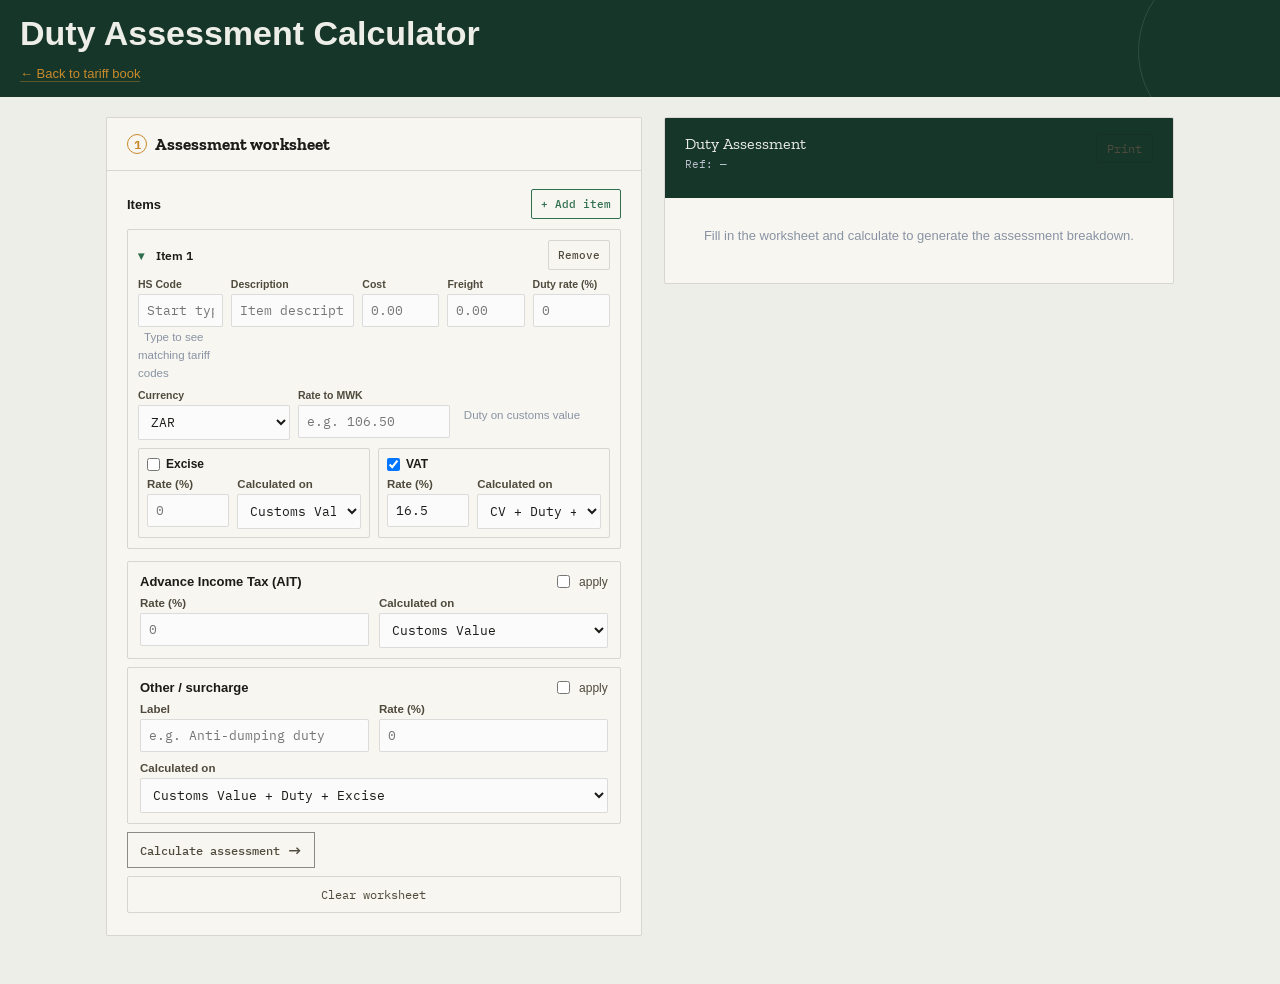
<file: duty-calculator.html>
<!DOCTYPE html>
<html lang="en">
<head>
<meta charset="UTF-8">
<meta name="viewport" content="width=device-width, initial-scale=1.0">
<title>Duty Assessment Calculator — Customs &amp; Excise Tariff Book</title>
<style>
  @import url('https://fonts.googleapis.com/css2?family=Zilla+Slab:wght@400;500;600;700&family=IBM+Plex+Sans:wght@400;500;600&family=IBM+Plex+Mono:wght@400;500;600&display=swap');

  :root{
    --forest:#16362A;
    --forest-light:#22493A;
    --paper:#EDEEE7;
    --card:#F7F6F1;
    --ink:#1C1B17;
    --ink-soft:#4F4A3C;
    --amber:#C98A2B;
    --red:#9B3A2E;
    --sage:#5C7A62;
    --line:rgba(28,27,23,0.14);
    --brass:#C98A2B;
    --brass-soft:#F3E6C8;
    --ledger:#2F6F4E;
    --danger:#9B3A2E;
  }
  *{box-sizing:border-box;}
  body{
    margin:0;
    background:var(--paper);
    color:var(--ink);
    font-family:'SF Pro Display', 'SF Pro Text', -apple-system, BlinkMacSystemFont, 'Segoe UI', sans-serif;
    -webkit-font-smoothing:antialiased;
    transition: background 0.2s ease, color 0.2s ease;
  }

  body.dark-theme {
    --forest:#c8f1d5;
    --forest-light:#dff8e7;
    --paper:#212222;
    --card:#2a2b2b;
    --ink:#f8fafc;
    --ink-soft:#e2e8f0;
    --amber:#fbbf24;
    --red:#fda4af;
    --sage:#9ae6b4;
    --line:rgba(255,255,255,0.14);
    --brass:#fbbf24;
    --brass-soft:#3b2f1d;
    --ledger:#9ae6b4;
    --danger:#fda4af;
    background:#212222;
    color:#f8fafc;
  }

  body.dark-theme header.top{
    background:#171818;
    color:#f8fafc;
  }

  body.dark-theme .card,
  body.dark-theme .slip,
  body.dark-theme .duty-line,
  body.dark-theme .card-body,
  body.dark-theme .slip-body,
  body.dark-theme .slip-total,
  body.dark-theme .slip-foot,
  body.dark-theme .empty-note,
  body.dark-theme .slip-head {
    background:#222323 !important;
    color:#f8fafc;
    border-color:rgba(255,255,255,0.12);
  }

  body.dark-theme .slip-head .t1,
  body.dark-theme .slip-head .t2 {
    color:#f8fafc !important;
  }

  body.dark-theme .slip-body,
  body.dark-theme .slip-total,
  body.dark-theme .slip-foot,
  body.dark-theme .slip-row,
  body.dark-theme .slip-row .label,
  body.dark-theme .slip-row .amt {
    background:#222323 !important;
    color:#f8fafc !important;
    border-color:rgba(255,255,255,0.12);
  }

  body.dark-theme input[type=text],
  body.dark-theme input[type=number],
  body.dark-theme select,
  body.dark-theme button.reset {
    background:#333434;
    color:#f8fafc;
    border-color:rgba(255,255,255,0.12);
  }

  body.dark-theme .field label,
  body.dark-theme .toggle,
  body.dark-theme .slip-row .label,
  body.dark-theme .slip-foot,
  body.dark-theme .field .hint {
    color:#e2e8f0;
  }
  header.top{
    background:var(--forest);
    color:var(--paper);
    padding:14px 20px 16px;
    position:relative;
    overflow:hidden;
  }
  header.top::after{
    content:"";
    position:absolute;
    right:-40px; top:-40px;
    width:180px; height:180px;
    border:1px solid rgba(239,232,216,0.12);
    border-radius:50%;
  }
  header.top .eyebrow{
    font-family:'IBM Plex Mono', monospace;
    font-size:12px;
    letter-spacing:0.14em;
    text-transform:uppercase;
    color:var(--brass);
    margin:0 0 6px;
  }
  header.top h1{
    font-family:'SF Pro Display', 'SF Pro Text', -apple-system, BlinkMacSystemFont, 'Segoe UI', sans-serif;
    font-weight:600;
    font-size:clamp(24px,4vw,34px);
    margin:0 0 6px;
    max-width:640px;
  }
  header.top p{
    margin:0;
    font-size:14px;
    color:rgba(255,255,255,0.82);
    max-width:520px;
  }
  a.back{
    color:var(--amber);
    font-size:13px;
    text-decoration:none;
    border-bottom:1px solid rgba(201,138,43,0.4);
  }
  main{
    max-width:1100px;
    margin:0 auto;
    padding:20px 16px 48px;
    display:grid;
    grid-template-columns:1fr;
    gap:22px;
  }
  @media(min-width:920px){
    main{grid-template-columns: 1.05fr 1fr; align-items:start;}
  }
  @media(max-width:920px){
    .slip{position:static; top:auto;}
  }
  @media(max-width:640px){
    header.top{padding:12px 14px 14px;}
    header.top h1{font-size:clamp(20px,5vw,26px);}
    .card-body{padding:14px 12px 16px;}
    .row, .row3{grid-template-columns:1fr; gap:8px;}
    .duty-line{padding:8px 10px;}
    .slip-head{padding:12px 14px; flex-direction:column; gap:6px;}
    .slip-body{padding:14px 14px 6px;}
    .slip-total{padding:12px 14px;}
    .slip-foot{padding:10px 14px 14px; flex-direction:column; gap:4px;}
  }
  .card{
    background:var(--card);
    border:1px solid var(--line);
    border-radius:2px;
  }
  .card h2{
    font-family:'Zilla Slab', serif;
    font-size:17px;
    margin:0;
    padding:16px 20px;
    border-bottom:1px solid var(--line);
    display:flex; align-items:center; gap:8px;
  }
  .card h2 .num{
    font-family:'IBM Plex Mono', monospace;
    font-size:12px;
    color:var(--brass);
    border:1px solid var(--brass);
    border-radius:50%;
    width:20px;height:20px;
    display:flex;align-items:center;justify-content:center;
  }
  .card-body{padding:18px 20px 22px;}
  .field{margin-bottom:10px;}
  .field label{
    display:block;
    font-size:11.5px;
    font-weight:600;
    color:var(--ink-soft);
    margin-bottom:4px;
  }
  .field .hint{
    font-size:11.5px;
    color:#8993A3;
    font-weight:400;
    margin-left:6px;
  }
  input[type=text], input[type=number], select{
    width:100%;
    padding:7px 8px;
    border:1px solid var(--line);
    border-radius:2px;
    font-family:'IBM Plex Mono', monospace;
    font-size:13px;
    background:#FBFBFC;
    color:var(--ink);
  }
  input:focus, select:focus{
    outline:2px solid var(--brass);
    outline-offset:1px;
    background:#fff;
  }
  .row{display:grid; grid-template-columns:1fr 1fr; gap:10px;}
  .row3{display:grid; grid-template-columns:1fr 1fr 1fr; gap:10px;}
  @media(max-width:480px){.row3{grid-template-columns:1fr;}}

  .items-head{display:flex;align-items:center;justify-content:space-between;gap:10px;margin-bottom:10px;}
  .items-head strong{font-size:13px;}
  .items-list{display:grid;gap:10px;margin-bottom:12px;}
  .item-row{border:1px solid var(--line);border-radius:2px;padding:10px;}
  .item-row.collapsed{padding-bottom:10px;}
  .item-row-head{display:flex;align-items:center;justify-content:space-between;gap:10px;font-size:12px;font-weight:600;}
  .item-toggle{flex:1;min-width:0;text-align:left;border:0;background:transparent;color:var(--ink);padding:4px 0;font:600 12px 'IBM Plex Sans',sans-serif;cursor:pointer;overflow:hidden;text-overflow:ellipsis;white-space:nowrap;}
  .item-toggle::before{content:'▸';display:inline-block;width:18px;color:var(--ledger);}
  .item-row:not(.collapsed) .item-toggle::before{content:'▾';}
  .item-content{padding-top:8px;}
  .item-row.collapsed .item-content{display:none;}
  .item-fields{display:grid;grid-template-columns:1.1fr 1.6fr 1fr 1fr 1fr;gap:8px;}
  .item-fields .field{margin:0;min-width:0;}
  .item-fields .field label{font-size:10.5px;}
  .item-fields.secondary{grid-template-columns:1fr 1fr 1fr;margin-top:8px;}
  .item-tax-fields{display:grid;grid-template-columns:1fr 1fr;gap:8px;margin-top:8px;}
  .item-tax{border:1px solid var(--line);border-radius:2px;padding:8px;min-width:0;}
  .item-tax-head{display:flex;align-items:center;justify-content:space-between;gap:8px;margin-bottom:7px;font-size:12px;font-weight:600;}
  .item-tax-head label{display:flex;align-items:center;gap:6px;cursor:pointer;}
  .item-tax-head input{margin:0;}
  .item-tax-inputs{display:grid;grid-template-columns:1fr 1.5fr;gap:8px;}
  .item-tax-inputs .field{margin:0;min-width:0;}
  .assessment-item{border:1px solid var(--line);border-radius:2px;padding:12px;margin:0 0 12px;background:var(--card);}
  .assessment-item-head{display:flex;align-items:flex-start;justify-content:space-between;gap:10px;padding-bottom:8px;margin-bottom:4px;border-bottom:1px solid var(--line);}
  .assessment-item-head strong{font-family:'Zilla Slab',serif;font-size:14px;}
  button.edit-item{border:1px solid #8A8A86;border-radius:2px;background:transparent;color:var(--ink-soft);padding:5px 8px;font:500 10px 'IBM Plex Mono',monospace;cursor:pointer;}
  button.edit-item:hover{background:var(--brass-soft);}
  .item-row.is-editing{outline:2px solid var(--brass);outline-offset:2px;}
  button.add-item,button.remove-item{border:1px solid var(--line);border-radius:2px;background:transparent;color:var(--ink-soft);padding:7px 9px;font:500 11px 'IBM Plex Mono',monospace;cursor:pointer;}
  button.add-item{border-color:var(--ledger);color:var(--ledger);}
  button.add-item:hover,button.remove-item:hover{background:var(--brass-soft);}
  @media(max-width:640px){.item-fields{grid-template-columns:1fr 1fr;}}

  .duty-line{
    border:1px solid var(--line);
    border-radius:2px;
    padding:10px 12px;
    margin-bottom:8px;
  }
  .duty-line-head{
    display:flex; align-items:center; justify-content:space-between;
    margin-bottom:6px;
  }
  .duty-line-head strong{font-size:13px;}
  .toggle{
    display:flex; align-items:center; gap:6px;
    font-size:12px; color:var(--ink-soft);
  }
  .toggle input{width:auto;}

  button.calc{
    display:flex;
    align-items:center;
    justify-content:center;
    gap:8px;
    width:auto;
    min-height:36px;
    background:transparent;
    color:var(--ink-soft);
    border:1px solid #8A8A86;
    padding:7px 12px;
    font-family:'IBM Plex Mono', monospace;
    font-size:12px;
    font-weight:500;
    cursor:pointer;
    margin-top:6px;
    transition:background 0.15s ease, border-color 0.15s ease;
  }
  button.calc:hover{background:var(--brass-soft);border-color:#666660;}
  button.calc:focus-visible{outline:2px solid var(--forest);outline-offset:2px;}
  button.calc .calc-arrow{font:500 16px 'IBM Plex Sans',sans-serif;line-height:1;}
  button.reset{
    width:100%;
    background:transparent;
    border:1px solid var(--line);
    color:var(--ink-soft);
    padding:10px;
    font-family:'IBM Plex Mono', monospace;
    font-size:12px;
    border-radius:2px;
    cursor:pointer;
    margin-top:8px;
  }

  /* Assessment slip */
  .slip{
    position:sticky;
    top:20px;
    background:var(--card);
    border:1px solid var(--line);
    border-radius:2px;
    padding:0;
    overflow:hidden;
  }
  .slip-head{
    background:var(--forest);
    color:var(--paper);
    padding:16px 20px;
    display:flex;
    justify-content:space-between;
    align-items:flex-start;
  }
  .slip-head .t1{
    font-family:'Zilla Slab', serif;
    font-size:16px;
    margin:0;
  }
  .slip-head .t2{
    font-family:'IBM Plex Mono', monospace;
    font-size:11px;
    color:#B9BFCB;
    margin-top:4px;
  }
  .slip-body{padding:18px 20px 6px; position:relative;}
  .slip-row{
    display:flex;
    justify-content:space-between;
    align-items:baseline;
    font-size:13.5px;
    padding:7px 0;
    border-bottom:1px dashed var(--line);
    gap:10px;
  }
  .slip-row .label{color:var(--ink-soft);}
  .slip-row .label .basis{
    display:block;
    font-size:10.5px;
    color:#9AA3B1;
    font-family:'IBM Plex Mono', monospace;
    margin-top:2px;
  }
  .slip-row .amt{
    font-family:'IBM Plex Mono', monospace;
    font-weight:600;
    white-space:nowrap;
  }
  .slip-row.cv{font-weight:600;}
  .slip-total{
    display:flex;justify-content:space-between;align-items:center;
    padding:16px 20px;
    background:var(--brass-soft);
    border-top:1px solid var(--line);
  }
  .slip-total .label{
    font-family:'Zilla Slab', serif;
    font-size:15px;
    font-weight:600;
  }
  .slip-total .amt{
    font-family:'IBM Plex Mono', monospace;
    font-size:20px;
    font-weight:700;
    color:var(--ledger);
  }
  .slip-foot{
    padding:10px 20px 18px;
    font-size:11.5px;
    color:#8993A3;
    display:flex;
    justify-content:space-between;
  }
  .stamp{
    position:absolute;
    right:18px;
    top:8px;
    width:88px;height:88px;
    border:2.5px solid var(--brass);
    border-radius:50%;
    display:flex;
    align-items:center;
    justify-content:center;
    text-align:center;
    color:var(--brass);
    font-family:'IBM Plex Mono', monospace;
    font-size:11px;
    font-weight:700;
    letter-spacing:0.05em;
    text-transform:uppercase;
    line-height:1.3;
    transform:rotate(-14deg) scale(0.6);
    opacity:0;
    pointer-events:none;
    transition:transform 0.45s cubic-bezier(.2,1.4,.4,1), opacity 0.3s ease;
  }
  .stamp.show{
    opacity:0.9;
    transform:rotate(-14deg) scale(1);
  }
  .empty-note{
    padding:30px 20px 40px;
    color:#8993A3;
    font-size:13px;
    text-align:center;
  }
  .print-btn{
    background:transparent;
    border:1px solid var(--line);
    color:var(--ink-soft);
    font-family:'IBM Plex Mono', monospace;
    font-size:11.5px;
    padding:6px 10px;
    border-radius:2px;
    cursor:pointer;
  }
  @media print{
    header.top, .card:not(.slip), .print-btn{display:none;}
    body{background:#fff;}
    .slip{border:none;}
  }
</style>
</head>
<body>

<header class="top">
  <h1>Duty Assessment Calculator</h1>
  <p style="margin-top:12px;"><a class="back" href="index.html">&larr; Back to tariff book</a></p>
</header>

<main>
  <section class="card">
    <h2><span class="num">1</span> Assessment worksheet</h2>
    <div class="card-body">

      <div class="items-head">
        <strong>Items</strong>
        <button class="add-item" type="button" onclick="addItemRow()">+ Add item</button>
      </div>
      <datalist id="hsCodeOptions"></datalist>
      <div id="itemsList" class="items-list" aria-live="polite"></div>

      <div class="duty-line">
        <div class="duty-line-head">
          <strong>Advance Income Tax (AIT)</strong>
          <span class="toggle"><input type="checkbox" id="aitOn"> apply</span>
        </div>
        <div class="row">
          <div class="field" style="margin-bottom:0;">
            <label>Rate (%)</label>
            <input type="number" id="aitRate" placeholder="0" step="0.01" min="0">
          </div>
          <div class="field" style="margin-bottom:0;">
            <label>Calculated on</label>
            <select id="aitBasis">
              <option value="cv" selected>Customs Value</option>
              <option value="cv_duty">Customs Value + Duty</option>
              <option value="cv_duty_excise">Customs Value + Duty + Excise</option>
            </select>
          </div>
        </div>
      </div>

      <div class="duty-line">
        <div class="duty-line-head">
          <strong>Other / surcharge</strong>
          <span class="toggle"><input type="checkbox" id="otherOn"> apply</span>
        </div>
        <div class="row">
          <div class="field" style="margin-bottom:0;">
            <label>Label</label>
            <input type="text" id="otherLabel" placeholder="e.g. Anti-dumping duty">
          </div>
          <div class="field" style="margin-bottom:0;">
            <label>Rate (%)</label>
            <input type="number" id="otherRate" placeholder="0" step="0.01" min="0">
          </div>
        </div>
        <div class="field" style="margin-bottom:0; margin-top:10px;">
          <label>Calculated on</label>
          <select id="otherBasis">
            <option value="cv">Customs Value</option>
            <option value="cv_duty">Customs Value + Duty</option>
            <option value="cv_duty_excise" selected>Customs Value + Duty + Excise</option>
          </select>
        </div>
      </div>

      <button class="calc" onclick="calculate()"><span>Calculate assessment</span><span class="calc-arrow" aria-hidden="true">→</span></button>
      <button class="reset" onclick="resetForm()">Clear worksheet</button>
    </div>
  </section>

  <section class="card slip">
    <div class="slip-head">
      <div>
        <p class="t1">Duty Assessment</p>
        <p class="t2" id="slipRef">Ref: —</p>
      </div>
      <button class="print-btn" onclick="window.print()">Print</button>
    </div>
    <div id="slipBody">
      <div class="empty-note">Fill in the worksheet and calculate to generate the assessment breakdown.</div>
    </div>
  </section>
</main>

<script>
let dutyCalculatorSchedules = null;
let dutyCalculatorCurrency = 'ZAR';
let dutyCalculatorFxRate = '';
let dutyCalculatorTariffRecords = [];

function syncDarkTheme(){
  let isDark = false;

  try {
    const storedTheme = localStorage.getItem('tariff-book-theme');
    const parentBody = window.parent && window.parent !== window ? window.parent.document.body : null;
    const parentTheme = parentBody ? parentBody.getAttribute('data-theme') : null;
    const parentDark = !!(parentBody && (parentBody.classList.contains('dark-theme') || parentTheme === 'dark'));
    isDark = storedTheme === 'dark' || parentDark;
  } catch (error) {
    console.warn('Unable to sync duty calculator theme', error);
  }

  document.body.classList.toggle('dark-theme', isDark);
  document.body.setAttribute('data-theme', isDark ? 'dark' : 'light');
}

window.addEventListener('storage', (event) => {
  if (event.key === 'tariff-book-theme') {
    syncDarkTheme();
  }
});

window.addEventListener('message', (event) => {
  if (event.data?.type === 'tariff-theme-change') {
    document.body.classList.toggle('dark-theme', !!event.data.isDark);
    document.body.setAttribute('data-theme', event.data.isDark ? 'dark' : 'light');
  }
});

if (window.parent && window.parent !== window) {
  try {
    const parentBody = window.parent.document.body;
    const observer = new MutationObserver(() => syncDarkTheme());
    observer.observe(parentBody, { attributes: true, attributeFilter: ['class', 'data-theme'] });
    window.addEventListener('beforeunload', () => observer.disconnect());
  } catch (error) {
    console.warn('Unable to observe parent theme changes', error);
  }
}

syncDarkTheme();

function fmt(n){
  return new Intl.NumberFormat('en-MW', {minimumFractionDigits:2, maximumFractionDigits:2}).format(n);
}

function parseTariffRate(value){
  if (value === null || value === undefined || value === '') return null;
  if (typeof value === 'number') return value;
  const text = String(value).trim();
  if (!text) return null;
  if (/free/i.test(text) || /exempt/i.test(text)) return 0;
  const match = text.match(/(-?\d+(?:\.\d+)?)/);
  return match ? parseFloat(match[1]) : null;
}

function normalizeCode(value){
  return String(value || '').replace(/[^0-9A-Za-z]/g, '').toUpperCase();
}

function normalizeTariffData(rawData){
  if (!rawData) return null;

  const sourceSchedules = rawData.schedules && typeof rawData.schedules === 'object' ? rawData.schedules : rawData;
  const normalized = {};

  Object.entries(sourceSchedules).forEach(([key, schedule]) => {
    const records = Array.isArray(schedule?.items)
      ? schedule.items
          .filter((item) => item?.type === 'item')
          .map((item) => ({
            subheading: item.hs_code || '',
            description: item.description || '',
            heading: item.heading_code || '',
            headingDesc: item.chapter_title || '',
            chapter: item.chapter || '',
            dutyGeneral: item.rates?.general_rate || null,
            dutyPreferential: item.rates?.column6_rate || null,
            comesa: item.rates?.comesa_rate || null,
            afcfta: item.rates?.afcfta_rate || null,
            sadcOther: item.rates?.sadc_rate || null,
            sadcSa: item.rates?.sadc_rsa_rate || null,
            excise: item.rates?.excise_rate || null,
            vat: item.rates?.vat_rate || null,
            ait: item.rates?.ait_rate || null
          }))
      : [];

    normalized[key] = {
      ...schedule,
      schedule: schedule?.title || schedule?.schedule || key.replace(/_/g, ' ').replace(/\b\w/g, (char) => char.toUpperCase()),
      records
    };
  });

  return normalized;
}

function findTariffRecord(code){
  const query = normalizeCode(code);
  if (!query || !dutyCalculatorSchedules) return null;

  const scheduleEntries = Object.values(dutyCalculatorSchedules).filter(Boolean);
  for (const schedule of scheduleEntries) {
    const records = Array.isArray(schedule?.records) ? schedule.records : [];
    const match = records.find((record) => normalizeCode(record?.subheading) === query);
    if (match) return match;
  }

  return null;
}

function populateHsCodeOptions(){
  const records = Object.values(dutyCalculatorSchedules || {})
    .flatMap((schedule) => schedule?.records || []);
  const options = new Map();
  records.forEach((record) => {
    if (record.subheading) options.set(record.subheading, record.description || '');
  });
  dutyCalculatorTariffRecords = Array.from(options, ([subheading, description]) => ({subheading, description}));
}

function updateHsCodeSuggestions(value){
  const query = normalizeCode(value);
  const matches = query
    ? dutyCalculatorTariffRecords.filter((record) => normalizeCode(record.subheading).startsWith(query)).slice(0, 30)
    : [];
  document.getElementById('hsCodeOptions').innerHTML = matches.map(({subheading, description}) =>
    `<option value="${escapeAttribute(subheading)}" label="${escapeAttribute(description)}"></option>`
  ).join('');
}

function addItemRow(values = {}){
  document.querySelectorAll('.item-row').forEach((existingRow) => {
    existingRow.classList.add('collapsed');
    existingRow.querySelector('.item-toggle').setAttribute('aria-expanded', 'false');
  });
  const row = document.createElement('div');
  row.className = 'item-row';
  row.innerHTML = `
    <div class="item-row-head">
      <button class="item-toggle" type="button" aria-expanded="true" onclick="toggleItemRow(this)"></button>
      <button class="remove-item" type="button" aria-label="Remove item" onclick="removeItemRow(this)">Remove</button>
    </div>
    <div class="item-content">
    <div class="item-fields">
      <div class="field"><label>HS Code</label><input type="text" class="item-hs" list="hsCodeOptions" placeholder="Start typing an HS code" autocomplete="off" value="${escapeAttribute(values.hsCode || '')}"><span class="hint hs-hint">Type to see matching tariff codes</span></div>
      <div class="field"><label>Description</label><input type="text" class="item-desc" placeholder="Item description" value="${escapeAttribute(values.description || '')}"></div>
      <div class="field"><label>Cost</label><input type="number" class="item-cif" placeholder="0.00" step="0.01" min="0" value="${escapeAttribute(values.cif || '')}"></div>
      <div class="field"><label>Freight</label><input type="number" class="item-freight" placeholder="0.00" step="0.01" min="0" value="${escapeAttribute(values.freight || '')}"></div>
      <div class="field"><label>Duty rate (%)</label><input type="number" class="item-duty" placeholder="0" step="0.01" min="0" value="${escapeAttribute(values.dutyRate || '')}"></div>
    </div>
    <div class="item-fields secondary">
      <div class="field"><label>Currency</label><select class="item-currency"><option value="MWK">MWK</option><option value="ZAR">ZAR</option><option value="USD">USD</option><option value="GBP">GBP</option><option value="EUR">EUR</option></select></div>
      <div class="field"><label>Rate to MWK</label><input type="number" class="item-fx" placeholder="e.g. 106.50" step="0.0001" min="0" value="${escapeAttribute(values.fxRate ?? (dutyCalculatorCurrency === 'MWK' ? 1 : dutyCalculatorFxRate))}"></div>
      <div class="field"><label>&nbsp;</label><span class="hint">Duty on customs value</span></div>
    </div>
    <div class="item-tax-fields">
      <div class="item-tax">
        <div class="item-tax-head"><label><input type="checkbox" class="item-excise-on"> Excise</label></div>
        <div class="item-tax-inputs">
          <div class="field"><label>Rate (%)</label><input type="number" class="item-excise-rate" placeholder="0" step="0.01" min="0" value="${escapeAttribute(values.exciseRate || '')}"></div>
          <div class="field"><label>Calculated on</label><select class="item-excise-basis"><option value="cv">Customs Value</option><option value="cv_duty" selected>Customs Value + Duty</option></select></div>
        </div>
      </div>
      <div class="item-tax">
        <div class="item-tax-head"><label><input type="checkbox" class="item-vat-on" checked> VAT</label></div>
        <div class="item-tax-inputs">
          <div class="field"><label>Rate (%)</label><input type="number" class="item-vat-rate" value="${escapeAttribute(values.vatRate ?? '16.5')}" step="0.01" min="0"></div>
          <div class="field"><label>Calculated on</label><select class="item-vat-basis"><option value="cv">Customs Value</option><option value="cv_duty">Customs Value + Duty</option><option value="cv_duty_excise" selected>CV + Duty + Excise</option></select></div>
        </div>
      </div>
    </div></div>`;
  document.getElementById('itemsList').appendChild(row);
  row.querySelector('.item-currency').value = values.currency || dutyCalculatorCurrency;
  if (row.querySelector('.item-currency').value === 'MWK') row.querySelector('.item-fx').value = '1';
  row.querySelector('.item-hs').addEventListener('input', (event) => {
    updateHsCodeSuggestions(event.target.value);
    updateItemNumbers();
    const record = findTariffRecord(event.target.value);
    if (record) {
      applyTariffRates(record, row);
      updateItemNumbers();
    }
  });
  row.querySelector('.item-desc').addEventListener('input', updateItemNumbers);
  row.querySelector('.item-currency').addEventListener('change', (event) => {
    dutyCalculatorCurrency = event.target.value;
    document.querySelectorAll('.item-row').forEach((itemRow) => {
      itemRow.querySelector('.item-currency').value = dutyCalculatorCurrency;
      itemRow.querySelector('.item-fx').value = dutyCalculatorCurrency === 'MWK' ? '1' : dutyCalculatorFxRate;
    });
  });
  row.querySelector('.item-fx').addEventListener('input', (event) => {
    dutyCalculatorFxRate = event.target.value;
    if (row.querySelector('.item-currency').value !== 'MWK') {
      document.querySelectorAll('.item-row .item-fx').forEach((rateInput) => {
        if (rateInput !== event.target) rateInput.value = dutyCalculatorFxRate;
      });
    }
  });
  updateItemNumbers();
  return row;
}

function escapeAttribute(value){
  return String(value).replace(/[&"'<>]/g, (character) => ({'&':'&amp;','"':'&quot;',"'":'&#39;','<':'&lt;','>':'&gt;'}[character]));
}

function updateItemNumbers(){
  const rows = document.querySelectorAll('.item-row');
  rows.forEach((row, index) => {
    const hsCode = row.querySelector('.item-hs').value.trim();
    const description = row.querySelector('.item-desc').value.trim();
    const detail = [hsCode, description].filter(Boolean).join(' · ');
    row.querySelector('.item-toggle').textContent = `Item ${index + 1}${detail ? ` · ${detail}` : ''}`;
    row.querySelector('.remove-item').disabled = rows.length === 1;
  });
}

function toggleItemRow(button){
  const row = button.closest('.item-row');
  const willExpand = row.classList.contains('collapsed');
  if (willExpand) {
    document.querySelectorAll('.item-row').forEach((otherRow) => {
      otherRow.classList.add('collapsed');
      otherRow.querySelector('.item-toggle').setAttribute('aria-expanded', 'false');
    });
  }
  row.classList.toggle('collapsed', !willExpand);
  button.setAttribute('aria-expanded', String(willExpand));
}

function removeItemRow(button){
  if (document.querySelectorAll('.item-row').length <= 1) return;
  button.closest('.item-row').remove();
  updateItemNumbers();
}

function applyTariffRates(record, row, setHsCode = false){
  if (!record) return;

  if (row) {
    if (setHsCode) row.querySelector('.item-hs').value = record.subheading || '';
    row.querySelector('.item-desc').value = record.description || '';
  }

  const dutyRate = parseTariffRate(record.dutyPreferential ?? record.dutyGeneral);
  if (dutyRate !== null && row) row.querySelector('.item-duty').value = dutyRate;

  if (row) {
    const exciseRate = parseTariffRate(record.excise);
    if (exciseRate !== null) {
      row.querySelector('.item-excise-rate').value = exciseRate;
      row.querySelector('.item-excise-on').checked = exciseRate > 0;
    }

    const vatRate = parseTariffRate(record.vat);
    if (vatRate !== null) {
      row.querySelector('.item-vat-rate').value = vatRate;
      row.querySelector('.item-vat-on').checked = vatRate > 0;
    }
  }
}

function loadSavedTariffSelection(){
  try {
    const raw = localStorage.getItem('duty-calculator-selection');
    if (!raw) return null;
    const selection = JSON.parse(raw);
    if (!selection?.record) return null;
    return selection.record;
  } catch (error) {
    console.warn('Unable to read tariff selection', error);
    return null;
  }
}

function bindTariffAutoFill(){
  if (!document.querySelector('.item-row')) addItemRow();
}

async function initDutyCalculator(){
  bindTariffAutoFill();

  try {
    const res = await fetch('malawi_customs_excise_tariffs_2025-2027.json');
    const rawData = await res.json();
    dutyCalculatorSchedules = normalizeTariffData(rawData);
    populateHsCodeOptions();

    const savedSelection = loadSavedTariffSelection();
    if (savedSelection) {
      applyTariffRates(savedSelection, document.querySelector('.item-row'));
    } else {
      const firstRow = document.querySelector('.item-row');
      const hsInput = firstRow?.querySelector('.item-hs');
      if (hsInput?.value) {
        const record = findTariffRecord(hsInput.value);
        if (record) applyTariffRates(record, firstRow);
      }
    }
  } catch (error) {
    console.warn('Unable to load tariff schedules for calculator', error);
  }
}

initDutyCalculator();

function basisLabel(b){
  return {cv:'on Customs Value', cv_duty:'on CV + Duty', cv_duty_excise:'on CV + Duty + Excise'}[b] || '';
}

function calculate(){
  const items = Array.from(document.querySelectorAll('.item-row')).map((row, index) => {
    const cif = parseFloat(row.querySelector('.item-cif').value) || 0;
    const freight = parseFloat(row.querySelector('.item-freight').value) || 0;
    const currency = row.querySelector('.item-currency').value;
    const fx = currency === 'MWK' ? 1 : (parseFloat(row.querySelector('.item-fx').value) || 0);
    const transactionValue = cif + freight;
    const cv = transactionValue * fx;
    const dutyRate = parseFloat(row.querySelector('.item-duty').value) || 0;
    return {
      hsCode: row.querySelector('.item-hs').value.trim(),
      description: row.querySelector('.item-desc').value.trim(),
      row,
      cif, freight, transactionValue, currency, fx, cv, dutyRate,
      duty: cv * dutyRate / 100,
      exciseOn: row.querySelector('.item-excise-on').checked,
      exciseRate: parseFloat(row.querySelector('.item-excise-rate').value) || 0,
      exciseBasis: row.querySelector('.item-excise-basis').value,
      vatOn: row.querySelector('.item-vat-on').checked,
      vatRate: parseFloat(row.querySelector('.item-vat-rate').value) || 0,
      vatBasis: row.querySelector('.item-vat-basis').value,
      index: index + 1
    };
  }).filter((item) => item.hsCode || item.description || item.cif || item.freight || item.dutyRate);
  const cv = items.reduce((sum, item) => sum + item.cv, 0);

  const aitOn = document.getElementById('aitOn').checked;
  const aitRate = parseFloat(document.getElementById('aitRate').value) || 0;
  const aitBasis = document.getElementById('aitBasis').value;
  const otherOn = document.getElementById('otherOn').checked;
  const otherLabel = document.getElementById('otherLabel').value || 'Other charge';
  const otherRate = parseFloat(document.getElementById('otherRate').value) || 0;
  const otherBasis = document.getElementById('otherBasis').value;
  items.forEach((item) => {
    item.excise = item.exciseOn
      ? (item.exciseBasis === 'cv' ? item.cv : item.cv + item.duty) * item.exciseRate / 100
      : 0;
    const itemTaxBases = {
      cv: item.cv,
      cv_duty: item.cv + item.duty,
      cv_duty_excise: item.cv + item.duty + item.excise
    };
    item.vat = item.vatOn ? itemTaxBases[item.vatBasis] * item.vatRate / 100 : 0;
    item.ait = aitOn ? itemTaxBases[aitBasis] * aitRate / 100 : 0;
    item.other = otherOn ? itemTaxBases[otherBasis] * otherRate / 100 : 0;
    item.totalPayable = item.duty + item.excise + item.vat + item.ait + item.other;
  });
  const totalDeclaration = items.reduce((sum, item) => sum + item.totalPayable, 0);

  const ref = items.length ? `${items.length} item${items.length === 1 ? '' : 's'}` : 'No items';
  document.getElementById('slipRef').textContent = 'Ref: ' + ref;

  let rows = '';
  items.forEach((item) => {
    const title = [item.hsCode || `Item ${item.index}`, item.description].filter(Boolean).join(' · ');
    rows += `<div class="assessment-item" id="assessment-item-${item.index}">
      <div class="assessment-item-head"><strong>${escapeHtml(title)}</strong><button class="edit-item" type="button" onclick="editItem(${item.index - 1})">Edit</button></div>
      <div class="slip-row cv"><span class="label">Transaction value<span class="basis">${item.currency} ${fmt(item.cif)} cost + ${fmt(item.freight)} freight × ${item.fx || '—'}</span></span><span class="amt">MWK ${fmt(item.cv)}</span></div>
      <div class="slip-row"><span class="label">Import Duty<span class="basis">${item.dutyRate}% ${basisLabel('cv')}</span></span><span class="amt">MWK ${fmt(item.duty)}</span></div>`;
    if(item.exciseOn) rows += `<div class="slip-row"><span class="label">Excise Duty<span class="basis">${item.exciseRate}% ${basisLabel(item.exciseBasis)}</span></span><span class="amt">MWK ${fmt(item.excise)}</span></div>`;
    if(item.vatOn) rows += `<div class="slip-row"><span class="label">VAT<span class="basis">${item.vatRate}% ${basisLabel(item.vatBasis)}</span></span><span class="amt">MWK ${fmt(item.vat)}</span></div>`;
    if(aitOn) rows += `<div class="slip-row"><span class="label">Advance Income Tax<span class="basis">${aitRate}% ${basisLabel(aitBasis)}</span></span><span class="amt">MWK ${fmt(item.ait)}</span></div>`;
    if(otherOn) rows += `<div class="slip-row"><span class="label">${escapeHtml(otherLabel)}<span class="basis">${otherRate}% ${basisLabel(otherBasis)}</span></span><span class="amt">MWK ${fmt(item.other)}</span></div>`;
    rows += `<div class="slip-row"><span class="label">Item ${item.index} payable</span><span class="amt">MWK ${fmt(item.totalPayable)}</span></div></div>`;
  });

  const isDark = document.body.classList.contains('dark-theme') || document.body.getAttribute('data-theme') === 'dark';
  const darkStyle = isDark ? 'background:#222323;color:#f8fafc;' : '';
  const html = `
    <div class="slip-body" style="${darkStyle}">
      <div class="stamp show" id="stampEl">Duty<br>Assessed</div>
      ${rows}
    </div>
    <div class="slip-total" style="${darkStyle}">
      <span class="label">Total Declaration</span>
      <span class="amt">MWK ${fmt(totalDeclaration)}</span>
    </div>
    <div class="slip-foot" style="${darkStyle}">
      <span>Items declared: ${items.length}</span>
      <span>Effective rate: ${cv>0 ? (totalDeclaration/cv*100).toFixed(2) : '0.00'}%</span>
    </div>
  `;
  document.getElementById('slipBody').innerHTML = html;
}

function editItem(index){
  const row = document.querySelectorAll('.item-row')[index];
  if (!row) return;
  document.querySelectorAll('.item-row.is-editing').forEach((editingRow) => editingRow.classList.remove('is-editing'));
  toggleItemRow(row.querySelector('.item-toggle'));
  if (row.classList.contains('collapsed')) toggleItemRow(row.querySelector('.item-toggle'));
  row.classList.add('is-editing');
  row.scrollIntoView({behavior:'smooth', block:'center'});
  row.querySelector('.item-hs').focus({preventScroll:true});
}

function escapeHtml(value){
  return String(value).replace(/[&"'<>]/g, (character) => ({'&':'&amp;','"':'&quot;',"'":'&#39;','<':'&lt;','>':'&gt;'}[character]));
}

function resetForm(){
  document.getElementById('itemsList').innerHTML = '';
  dutyCalculatorCurrency = 'ZAR';
  dutyCalculatorFxRate = '';
  addItemRow();
  document.querySelectorAll('.duty-line input[type=text], .duty-line input[type=number]').forEach(i => i.value = '');
  document.getElementById('aitOn').checked = false;
  document.getElementById('otherOn').checked = false;
  document.getElementById('slipRef').textContent = 'Ref: —';
  document.getElementById('slipBody').innerHTML = '<div class="empty-note">Fill in the worksheet and calculate to generate the assessment breakdown.</div>';
}
</script>

</body>
</html>
</file>
